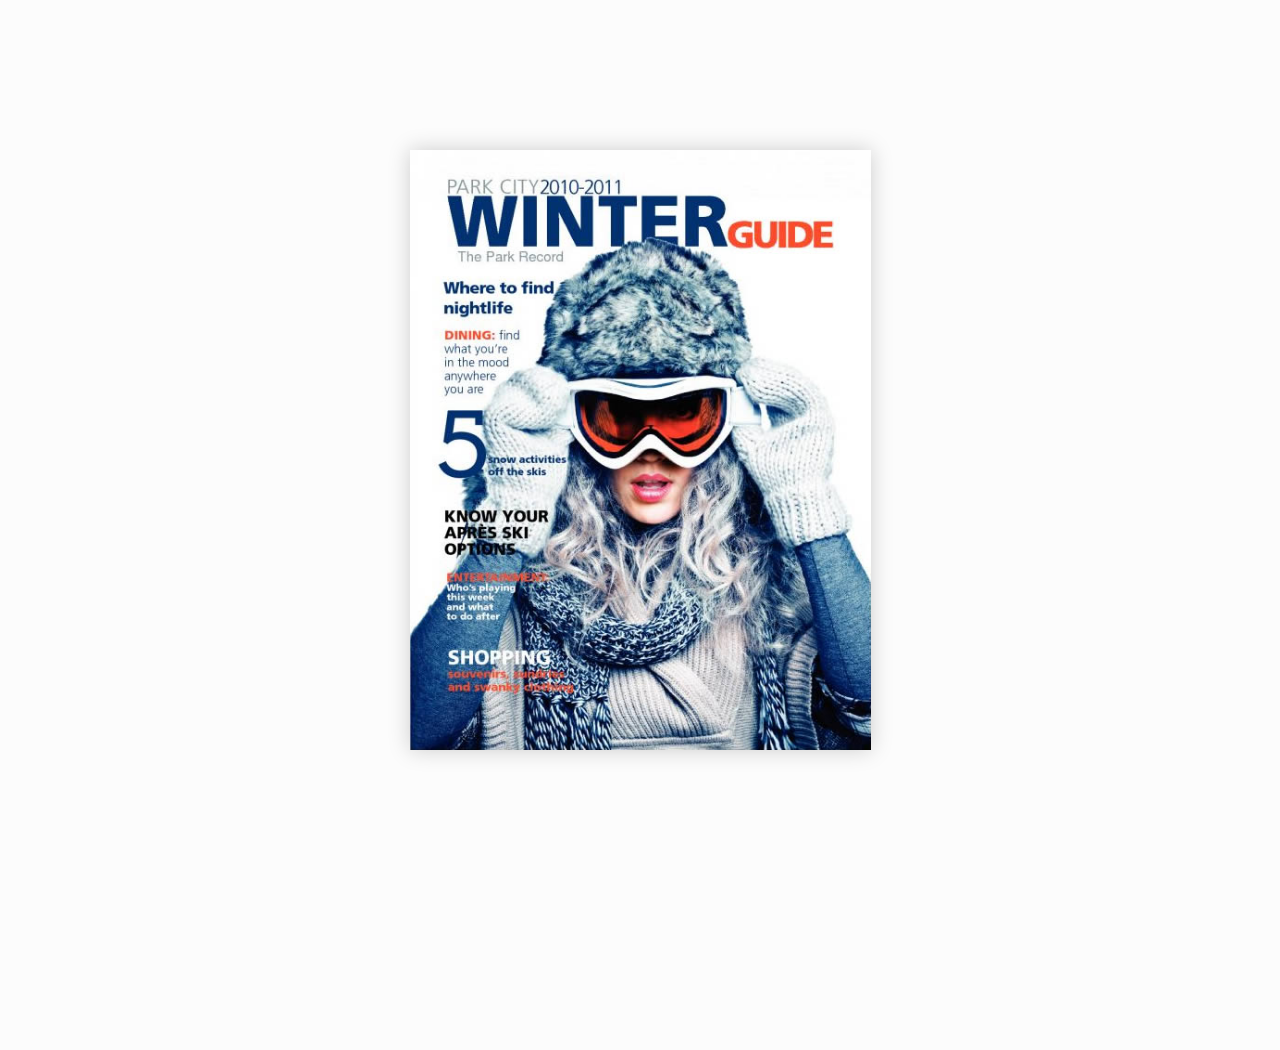
<file: turnjs4/samples/basic/index.html>
<!doctype html>
<!--[if lt IE 7 ]> <html lang="en" class="ie6"> <![endif]-->
<!--[if IE 7 ]>    <html lang="en" class="ie7"> <![endif]-->
<!--[if IE 8 ]>    <html lang="en" class="ie8"> <![endif]-->
<!--[if IE 9 ]>    <html lang="en" class="ie9"> <![endif]-->
<!--[if !IE]><!--> <html lang="en"> <!--<![endif]-->
<head>
<meta name="viewport" content="width = 1050, user-scalable = no" />
<script type="text/javascript" src="../../extras/jquery.min.1.7.js"></script>
<script type="text/javascript" src="../../extras/modernizr.2.5.3.min.js"></script>
</head>
<body>

<div class="flipbook-viewport">
	<div class="container">
		<div class="flipbook">
			<div style="background-image:url(pages/1.jpg)"></div>
			<div style="background-image:url(pages/2.jpg)"></div>
			<div style="background-image:url(pages/3.jpg)"></div>
			<div style="background-image:url(pages/4.jpg)"></div>
			<div style="background-image:url(pages/5.jpg)"></div>
			<div style="background-image:url(pages/6.jpg)"></div>
			<div style="background-image:url(pages/7.jpg)"></div>
			<div style="background-image:url(pages/8.jpg)"></div>
			<div style="background-image:url(pages/9.jpg)"></div>
			<div style="background-image:url(pages/10.jpg)"></div>
			<div style="background-image:url(pages/11.jpg)"></div>
			<div style="background-image:url(pages/12.jpg)"></div>
		</div>
	</div>
</div>


<script type="text/javascript">

function loadApp() {

	// Create the flipbook

	$('.flipbook').turn({
			// Width

			width:922,
			
			// Height

			height:600,

			// Elevation

			elevation: 50,
			
			// Enable gradients

			gradients: true,
			
			// Auto center this flipbook

			autoCenter: true

	});
}

// Load the HTML4 version if there's not CSS transform

yepnope({
	test : Modernizr.csstransforms,
	yep: ['../../lib/turn.js'],
	nope: ['../../lib/turn.html4.min.js'],
	both: ['css/basic.css'],
	complete: loadApp
});

</script>

</body>
</html>
</file>
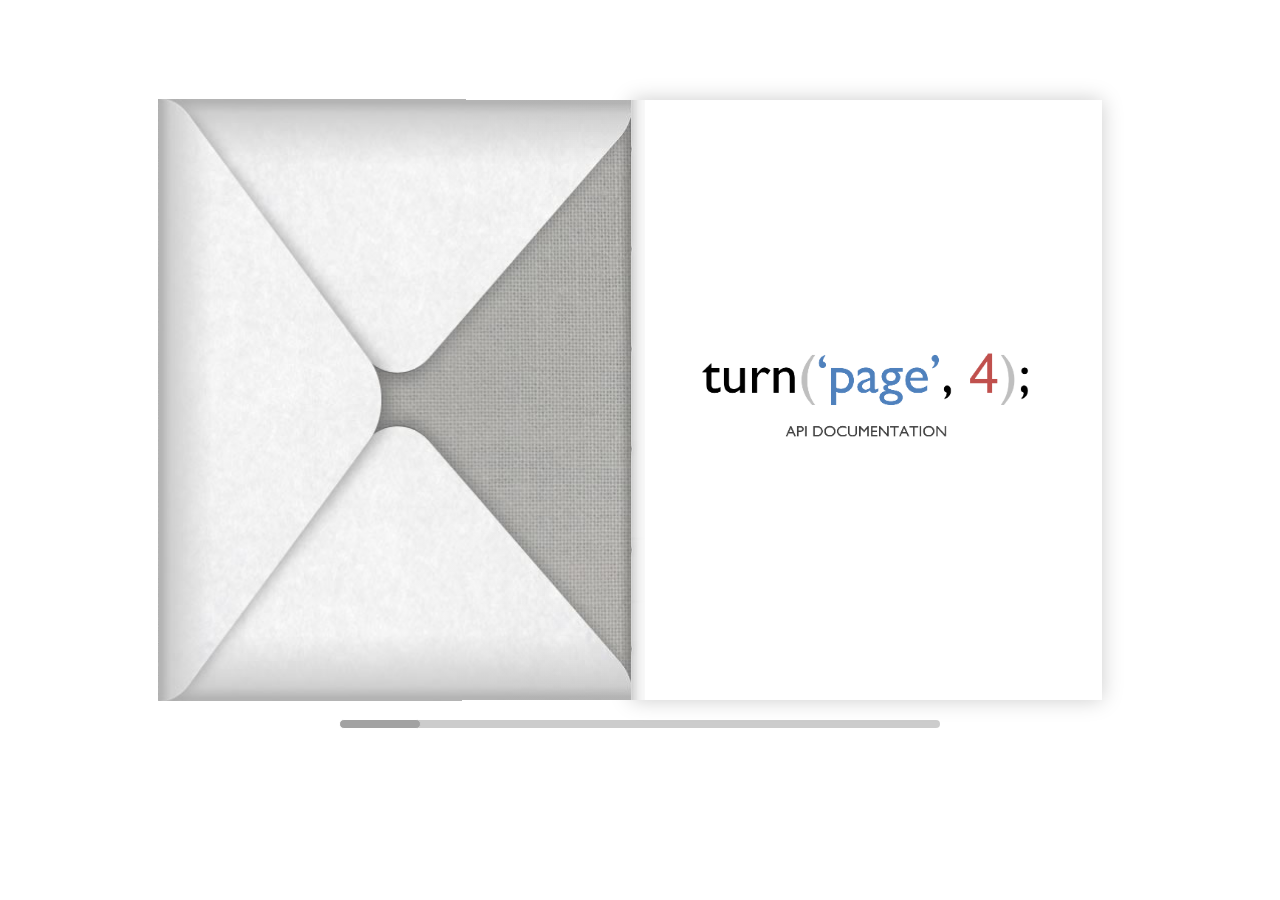
<file: turnjs4/samples/docs/index.html>
<!doctype html>
<!--[if lt IE 7 ]> <html lang="en" class="ie6"> <![endif]-->
<!--[if IE 7 ]>    <html lang="en" class="ie7"> <![endif]-->
<!--[if IE 8 ]>    <html lang="en" class="ie8"> <![endif]-->
<!--[if IE 9 ]>    <html lang="en" class="ie9"> <![endif]-->
<!--[if !IE]><!--> <html lang="en"> <!--<![endif]-->
<head>
<script type="text/javascript" src="../../extras/jquery.min.1.7.js"></script>
<script type="text/javascript" src="../../extras/jquery-ui-1.8.20.custom.min.js"></script>
<script type="text/javascript" src="../../extras/jquery.mousewheel.min.js"></script>
<script type="text/javascript" src="../../extras/modernizr.2.5.3.min.js"></script>
<script type="text/javascript" src="../../lib/hash.js"></script>

</head>
<body>

<div id="canvas">
	<div id="book-zoom">
		<div class="sample-docs">
			<div ignore="1" class="tabs"><div class="left">  </div> <div class="right"> </div></div>
			<div class="hard"></div>
			<div class="hard"></div>
			<div class="hard p29"></div>
			<div class="hard p30"></div>
		</div>
	</div>


	<div id="slider-bar" class="turnjs-slider">
		<div id="slider"></div>
	</div>
</div>


<script type="text/javascript">

function loadApp() {

	var flipbook = $('.sample-docs');

	// Check if the CSS was already loaded
	
	if (flipbook.width()==0 || flipbook.height()==0) {
		setTimeout(loadApp, 10);
		return;
	}

	// Mousewheel

	$('#book-zoom').mousewheel(function(event, delta, deltaX, deltaY) {

		var data = $(this).data(),
			step = 30,
			flipbook = $('.sample-docs'),
			actualPos = $('#slider').slider('value')*step;

		if (typeof(data.scrollX)==='undefined') {
			data.scrollX = actualPos;
			data.scrollPage = flipbook.turn('page');
		}

		data.scrollX = Math.min($( "#slider" ).slider('option', 'max')*step,
			Math.max(0, data.scrollX + deltaX));

		var actualView = Math.round(data.scrollX/step),
			page = Math.min(flipbook.turn('pages'), Math.max(1, actualView*2 - 2));

		if ($.inArray(data.scrollPage, flipbook.turn('view', page))==-1) {
			data.scrollPage = page;
			flipbook.turn('page', page);
		}

		if (data.scrollTimer)
			clearInterval(data.scrollTimer);
		
		data.scrollTimer = setTimeout(function(){
			data.scrollX = undefined;
			data.scrollPage = undefined;
			data.scrollTimer = undefined;
		}, 1000);

	});

	// Slider

	$( "#slider" ).slider({
		min: 1,
		max: 100,

		start: function(event, ui) {
			if (!window._thumbPreview) {
				_thumbPreview = $('<div />', {'class': 'thumbnail'}).html('<div></div>');
				setPreview(ui.value);
				_thumbPreview.appendTo($(ui.handle));
			} else
				setPreview(ui.value);

			moveBar(false);
		},

		slide: function(event, ui) {
			setPreview(ui.value);
		},

		stop: function() {
			if (window._thumbPreview)
				_thumbPreview.removeClass('show');
			
			$('.sample-docs').turn('page', Math.max(1, $(this).slider('value')*2 - 2));
		}
	});


	// URIs
	
	Hash.on('^page\/([0-9]*)$', {
		yep: function(path, parts) {
			var page = parts[1];

			if (page!==undefined) {
				if ($('.sample-docs').turn('is'))
					$('.sample-docs').turn('page', page);
			}

		},
		nop: function(path) {

			if ($('.sample-docs').turn('is'))
				$('.sample-docs').turn('page', 1);
		}
	});

	// Arrows

	$(document).keydown(function(e){

		var previous = 37, next = 39;

		switch (e.keyCode) {
			case previous:

				$('.sample-docs').turn('previous');

			break;
			case next:
				
				$('.sample-docs').turn('next');

			break;
		}

	});

	// Create the flipbook

	flipbook.turn({
		elevation: 50,
		acceleration: false,
		gradients: true,
		autoCenter: true,
		duration: 1000,
		pages: 30,
		when: {

		turning: function(e, page, view) {
			
			var book = $(this),
			currentPage = book.turn('page'),
			pages = book.turn('pages');
				
			if (currentPage>3 && currentPage<pages-3) {
				if (page==1) {
					book.turn('page', 2).turn('stop').turn('page', page);
					e.preventDefault();
					return;
				} else if (page==pages) {
					book.turn('page', pages-1).turn('stop').turn('page', page);
					e.preventDefault();
					return;
				}
			} else if (page>3 && page<pages-3) {
				if (currentPage==1) {
					book.turn('page', 2).turn('stop').turn('page', page);
					e.preventDefault();
					return;
				} else if (currentPage==pages) {
					book.turn('page', pages-1).turn('stop').turn('page', page);
					e.preventDefault();
					return;
				}
			}

			Hash.go('page/'+page).update();

			if (page==1 || page==pages)
				$('.sample-docs .tabs').hide();
			

		},

		turned: function(e, page, view) {

			var book = $(this);

			$('#slider').slider('value', getViewNumber(book, page));

			if (page!=1 && page!=book.turn('pages'))
				$('.sample-docs .tabs').fadeIn(500);
			else
				$('.sample-docs .tabs').hide();

			book.turn('center');
			updateTabs();

		},

		start: function(e, pageObj) {
	
			moveBar(true);

		},

		end: function(e, pageObj) {
		
			var book = $(this);

			setTimeout(function() {
				$('#slider').slider('value', getViewNumber(book));
			}, 1);

			moveBar(false);

		},

		missing: function (e, pages) {

			for (var i = 0; i < pages.length; i++)
				addPage(pages[i], $(this));

		}
	}
	}). turn('page', 2);


	$('#slider').slider('option', 'max', numberOfViews(flipbook));

	flipbook.addClass('animated');


	// Show canvas

	$('#canvas').css({visibility: 'visible'});
}

// Hide canvas

$('#canvas').css({visibility: 'hidden'});

yepnope({
	test: Modernizr.csstransforms,
	yep: ['../../lib/turn.min.js', 'css/jquery.ui.css'],
	nope: ['../../lib/turn.html4.min.js', 'css/jquery.ui.html4.css'],
	both: ['css/docs.css', 'js/docs.js'],
	complete: loadApp
});

</script>

</body>
</html>
</file>
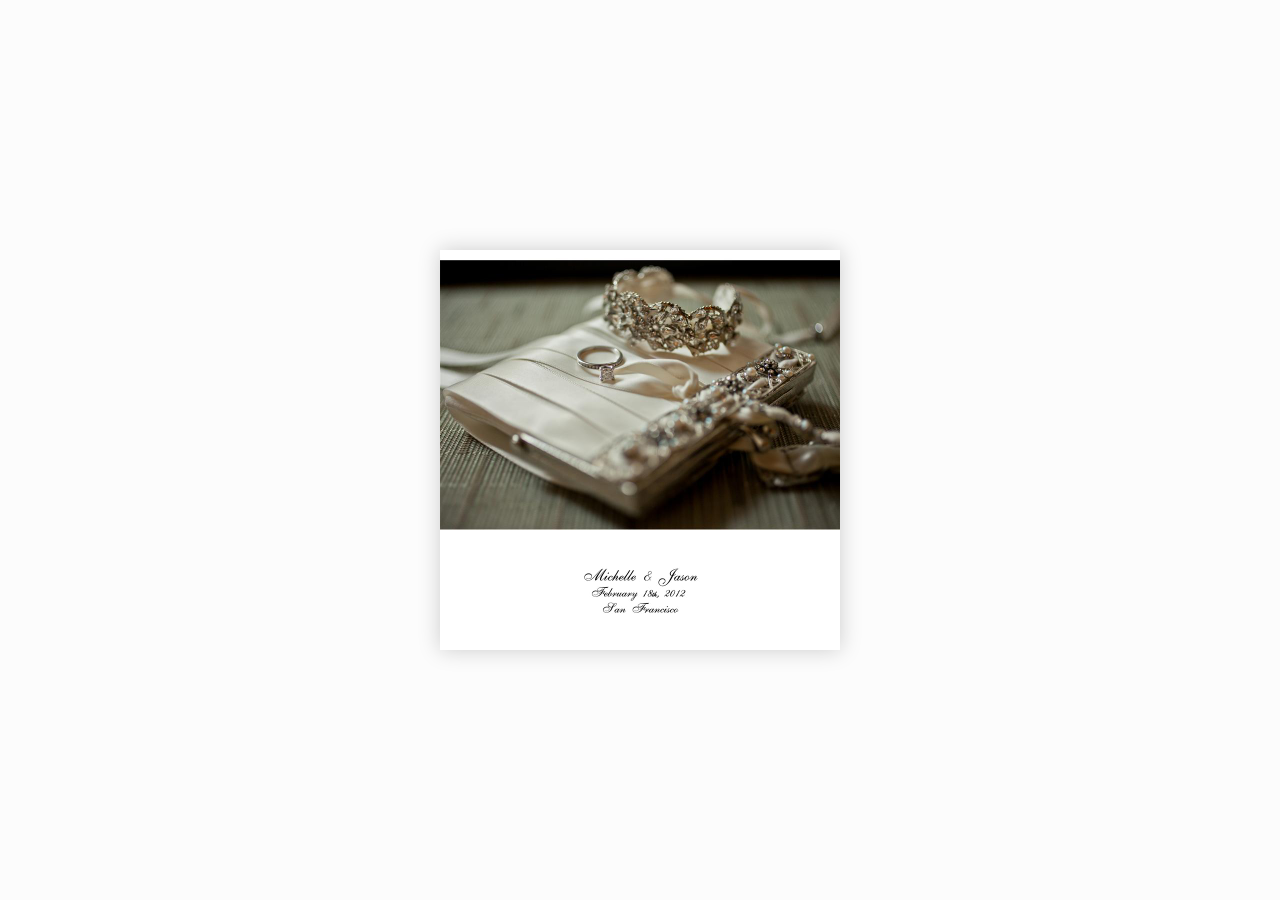
<file: turnjs4/samples/double-page/index.html>
<!doctype html>
<!--[if lt IE 7 ]> <html lang="en" class="ie6"> <![endif]-->
<!--[if IE 7 ]>    <html lang="en" class="ie7"> <![endif]-->
<!--[if IE 8 ]>    <html lang="en" class="ie8"> <![endif]-->
<!--[if IE 9 ]>    <html lang="en" class="ie9"> <![endif]-->
<!--[if !IE]><!--> <html lang="en"> <!--<![endif]-->
<head>
<meta name="viewport" content="width = 1050, user-scalable = no" />
<script type="text/javascript" src="../../extras/jquery.min.1.7.js"></script>
<script type="text/javascript" src="../../extras/modernizr.2.5.3.min.js"></script>
</head>
<body>

<div class="flipbook-viewport">
	<div class="container">
		<div class="flipbook">
			<div class="page" style="background-image:url(pages/1.jpg)"></div>
			<div class="double" style="background-image:url(pages/2.jpg)"></div>
			<div class="double" style="background-image:url(pages/3.jpg)"></div>
			<div class="double" style="background-image:url(pages/4.jpg)"></div>
			<div class="double" style="background-image:url(pages/5.jpg)"></div>
			<div class="double" style="background-image:url(pages/6.jpg)"></div>
			<div class="page" style="background-image:url(pages/7.jpg)"></div>
		</div>
	</div>
</div>


<script type="text/javascript">

function loadApp() {

	var flipbook = $('.flipbook');

 	// Check if the CSS was already loaded
	
	if (flipbook.width()==0 || flipbook.height()==0) {
		setTimeout(loadApp, 10);
		return;
	}

	$('.flipbook .double').scissor();

	// Create the flipbook

	$('.flipbook').turn({
			// Elevation

			elevation: 50,
			
			// Enable gradients

			gradients: true,
			
			// Auto center this flipbook

			autoCenter: true

	});
}

// Load the HTML4 version if there's not CSS transform

yepnope({
	test : Modernizr.csstransforms,
	yep: ['../../lib/turn.min.js'],
	nope: ['../../lib/turn.html4.min.js'],
	both: ['../../lib/scissor.min.js', 'css/double-page.css'],
	complete: loadApp
});

</script>

</body>
</html>
</file>
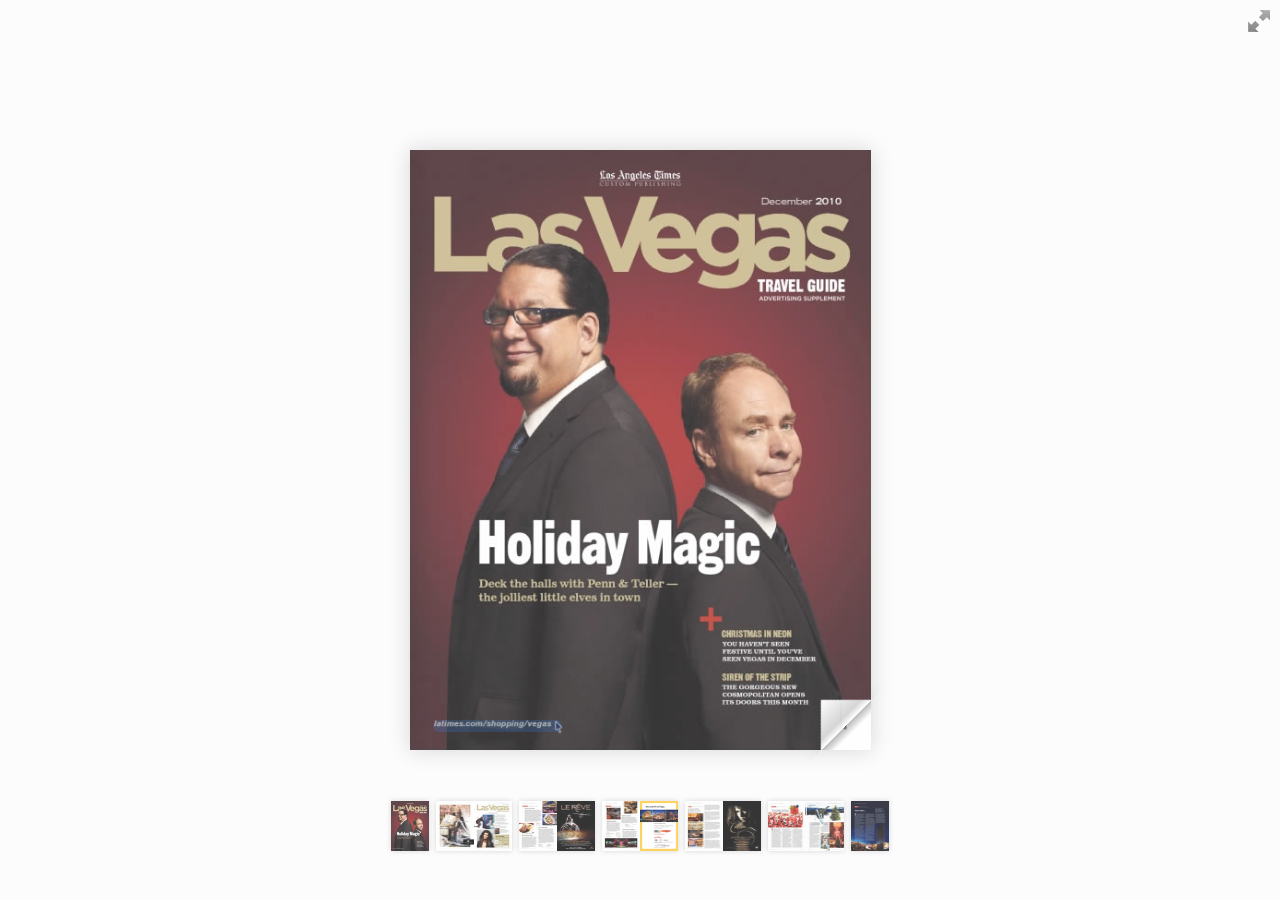
<file: turnjs4/samples/magazine/index.html>
<!doctype html>
<!--[if lt IE 7 ]> <html lang="en" class="ie6"> <![endif]-->
<!--[if IE 7 ]>    <html lang="en" class="ie7"> <![endif]-->
<!--[if IE 8 ]>    <html lang="en" class="ie8"> <![endif]-->
<!--[if IE 9 ]>    <html lang="en" class="ie9"> <![endif]-->
<!--[if !IE]><!--> <html lang="en"> <!--<![endif]-->
<head>
<title>Using turn.js and the new zoom feature</title>
<meta name="viewport" content="width = 1050, user-scalable = no" />
<script type="text/javascript" src="../../extras/jquery.min.1.7.js"></script>
<script type="text/javascript" src="../../extras/modernizr.2.5.3.min.js"></script>
<script type="text/javascript" src="../../lib/hash.js"></script>

</head>
<body>

<div id="canvas">

<div class="zoom-icon zoom-icon-in"></div>

<div class="magazine-viewport">
	<div class="container">
		<div class="magazine">
			<!-- Next button -->
			<div ignore="1" class="next-button"></div>
			<!-- Previous button -->
			<div ignore="1" class="previous-button"></div>
		</div>
	</div>
</div>

<!-- Thumbnails -->
<div class="thumbnails">
	<div>
		<ul>
			<li class="i">
				<img src="pages/1-thumb.jpg" width="76" height="100" class="page-1">
				<span>1</span>
			</li>
			<li class="d">
				<img src="pages/2-thumb.jpg" width="76" height="100" class="page-2">
				<img src="pages/3-thumb.jpg" width="76" height="100" class="page-3">
				<span>2-3</span>
			</li>
			<li class="d">
				<img src="pages/4-thumb.jpg" width="76" height="100" class="page-4">
				<img src="pages/5-thumb.jpg" width="76" height="100" class="page-5">
				<span>4-5</span>
			</li>
			<li class="d">
				<img src="pages/6-thumb.jpg" width="76" height="100" class="page-6">
				<img src="pages/7-thumb.jpg" width="76" height="100" class="page-7">
				<span>6-7</span>
			</li>
			<li class="d">
				<img src="pages/8-thumb.jpg" width="76" height="100" class="page-8">
				<img src="pages/9-thumb.jpg" width="76" height="100" class="page-9">
				<span>8-9</span>
			</li>
			<li class="d">
				<img src="pages/10-thumb.jpg" width="76" height="100" class="page-10">
				<img src="pages/11-thumb.jpg" width="76" height="100" class="page-11">
				<span>10-11</span>
			</li>
			<li class="i">
				<img src="pages/12-thumb.jpg" width="76" height="100" class="page-12">
				<span>12</span>
			</li>
		<ul>
	<div>	
</div>
</div>

<script type="text/javascript">

function loadApp() {

 	$('#canvas').fadeIn(1000);

 	var flipbook = $('.magazine');

 	// Check if the CSS was already loaded
	
	if (flipbook.width()==0 || flipbook.height()==0) {
		setTimeout(loadApp, 10);
		return;
	}
	
	// Create the flipbook

	flipbook.turn({
			
			// Magazine width

			width: 922,

			// Magazine height

			height: 600,

			// Duration in millisecond

			duration: 1000,

			// Hardware acceleration

			acceleration: !isChrome(),

			// Enables gradients

			gradients: true,
			
			// Auto center this flipbook

			autoCenter: true,

			// Elevation from the edge of the flipbook when turning a page

			elevation: 50,

			// The number of pages

			pages: 12,

			// Events

			when: {
				turning: function(event, page, view) {
					
					var book = $(this),
					currentPage = book.turn('page'),
					pages = book.turn('pages');
			
					// Update the current URI

					Hash.go('page/' + page).update();

					// Show and hide navigation buttons

					disableControls(page);
					

					$('.thumbnails .page-'+currentPage).
						parent().
						removeClass('current');

					$('.thumbnails .page-'+page).
						parent().
						addClass('current');



				},

				turned: function(event, page, view) {

					disableControls(page);

					$(this).turn('center');

					if (page==1) { 
						$(this).turn('peel', 'br');
					}

				},

				missing: function (event, pages) {

					// Add pages that aren't in the magazine

					for (var i = 0; i < pages.length; i++)
						addPage(pages[i], $(this));

				}
			}

	});

	// Zoom.js

	$('.magazine-viewport').zoom({
		flipbook: $('.magazine'),

		max: function() { 
			
			return largeMagazineWidth()/$('.magazine').width();

		}, 

		when: {

			swipeLeft: function() {

				$(this).zoom('flipbook').turn('next');

			},

			swipeRight: function() {
				
				$(this).zoom('flipbook').turn('previous');

			},

			resize: function(event, scale, page, pageElement) {

				if (scale==1)
					loadSmallPage(page, pageElement);
				else
					loadLargePage(page, pageElement);

			},

			zoomIn: function () {

				$('.thumbnails').hide();
				$('.made').hide();
				$('.magazine').removeClass('animated').addClass('zoom-in');
				$('.zoom-icon').removeClass('zoom-icon-in').addClass('zoom-icon-out');
				
				if (!window.escTip && !$.isTouch) {
					escTip = true;

					$('<div />', {'class': 'exit-message'}).
						html('<div>Press ESC to exit</div>').
							appendTo($('body')).
							delay(2000).
							animate({opacity:0}, 500, function() {
								$(this).remove();
							});
				}
			},

			zoomOut: function () {

				$('.exit-message').hide();
				$('.thumbnails').fadeIn();
				$('.made').fadeIn();
				$('.zoom-icon').removeClass('zoom-icon-out').addClass('zoom-icon-in');

				setTimeout(function(){
					$('.magazine').addClass('animated').removeClass('zoom-in');
					resizeViewport();
				}, 0);

			}
		}
	});

	// Zoom event

	if ($.isTouch)
		$('.magazine-viewport').bind('zoom.doubleTap', zoomTo);
	else
		$('.magazine-viewport').bind('zoom.tap', zoomTo);


	// Using arrow keys to turn the page

	$(document).keydown(function(e){

		var previous = 37, next = 39, esc = 27;

		switch (e.keyCode) {
			case previous:

				// left arrow
				$('.magazine').turn('previous');
				e.preventDefault();

			break;
			case next:

				//right arrow
				$('.magazine').turn('next');
				e.preventDefault();

			break;
			case esc:
				
				$('.magazine-viewport').zoom('zoomOut');	
				e.preventDefault();

			break;
		}
	});

	// URIs - Format #/page/1 

	Hash.on('^page\/([0-9]*)$', {
		yep: function(path, parts) {
			var page = parts[1];

			if (page!==undefined) {
				if ($('.magazine').turn('is'))
					$('.magazine').turn('page', page);
			}

		},
		nop: function(path) {

			if ($('.magazine').turn('is'))
				$('.magazine').turn('page', 1);
		}
	});


	$(window).resize(function() {
		resizeViewport();
	}).bind('orientationchange', function() {
		resizeViewport();
	});

	// Events for thumbnails

	$('.thumbnails').click(function(event) {
		
		var page;

		if (event.target && (page=/page-([0-9]+)/.exec($(event.target).attr('class'))) ) {
		
			$('.magazine').turn('page', page[1]);
		}
	});

	$('.thumbnails li').
		bind($.mouseEvents.over, function() {
			
			$(this).addClass('thumb-hover');

		}).bind($.mouseEvents.out, function() {
			
			$(this).removeClass('thumb-hover');

		});

	if ($.isTouch) {
	
		$('.thumbnails').
			addClass('thumbanils-touch').
			bind($.mouseEvents.move, function(event) {
				event.preventDefault();
			});

	} else {

		$('.thumbnails ul').mouseover(function() {

			$('.thumbnails').addClass('thumbnails-hover');

		}).mousedown(function() {

			return false;

		}).mouseout(function() {

			$('.thumbnails').removeClass('thumbnails-hover');

		});

	}


	// Regions

	if ($.isTouch) {
		$('.magazine').bind('touchstart', regionClick);
	} else {
		$('.magazine').click(regionClick);
	}

	// Events for the next button

	$('.next-button').bind($.mouseEvents.over, function() {
		
		$(this).addClass('next-button-hover');

	}).bind($.mouseEvents.out, function() {
		
		$(this).removeClass('next-button-hover');

	}).bind($.mouseEvents.down, function() {
		
		$(this).addClass('next-button-down');

	}).bind($.mouseEvents.up, function() {
		
		$(this).removeClass('next-button-down');

	}).click(function() {
		
		$('.magazine').turn('next');

	});

	// Events for the next button
	
	$('.previous-button').bind($.mouseEvents.over, function() {
		
		$(this).addClass('previous-button-hover');

	}).bind($.mouseEvents.out, function() {
		
		$(this).removeClass('previous-button-hover');

	}).bind($.mouseEvents.down, function() {
		
		$(this).addClass('previous-button-down');

	}).bind($.mouseEvents.up, function() {
		
		$(this).removeClass('previous-button-down');

	}).click(function() {
		
		$('.magazine').turn('previous');

	});


	resizeViewport();

	$('.magazine').addClass('animated');

}

// Zoom icon

 $('.zoom-icon').bind('mouseover', function() { 
 	
 	if ($(this).hasClass('zoom-icon-in'))
 		$(this).addClass('zoom-icon-in-hover');

 	if ($(this).hasClass('zoom-icon-out'))
 		$(this).addClass('zoom-icon-out-hover');
 
 }).bind('mouseout', function() { 
 	
 	 if ($(this).hasClass('zoom-icon-in'))
 		$(this).removeClass('zoom-icon-in-hover');
 	
 	if ($(this).hasClass('zoom-icon-out'))
 		$(this).removeClass('zoom-icon-out-hover');

 }).bind('click', function() {

 	if ($(this).hasClass('zoom-icon-in'))
 		$('.magazine-viewport').zoom('zoomIn');
 	else if ($(this).hasClass('zoom-icon-out'))	
		$('.magazine-viewport').zoom('zoomOut');

 });

 $('#canvas').hide();


// Load the HTML4 version if there's not CSS transform

yepnope({
	test : Modernizr.csstransforms,
	yep: ['../../lib/turn.js'],
	nope: ['../../lib/turn.html4.min.js'],
	both: ['../../lib/zoom.min.js', 'js/magazine.js', 'css/magazine.css'],
	complete: loadApp
});

</script>

</body>
</html>
</file>
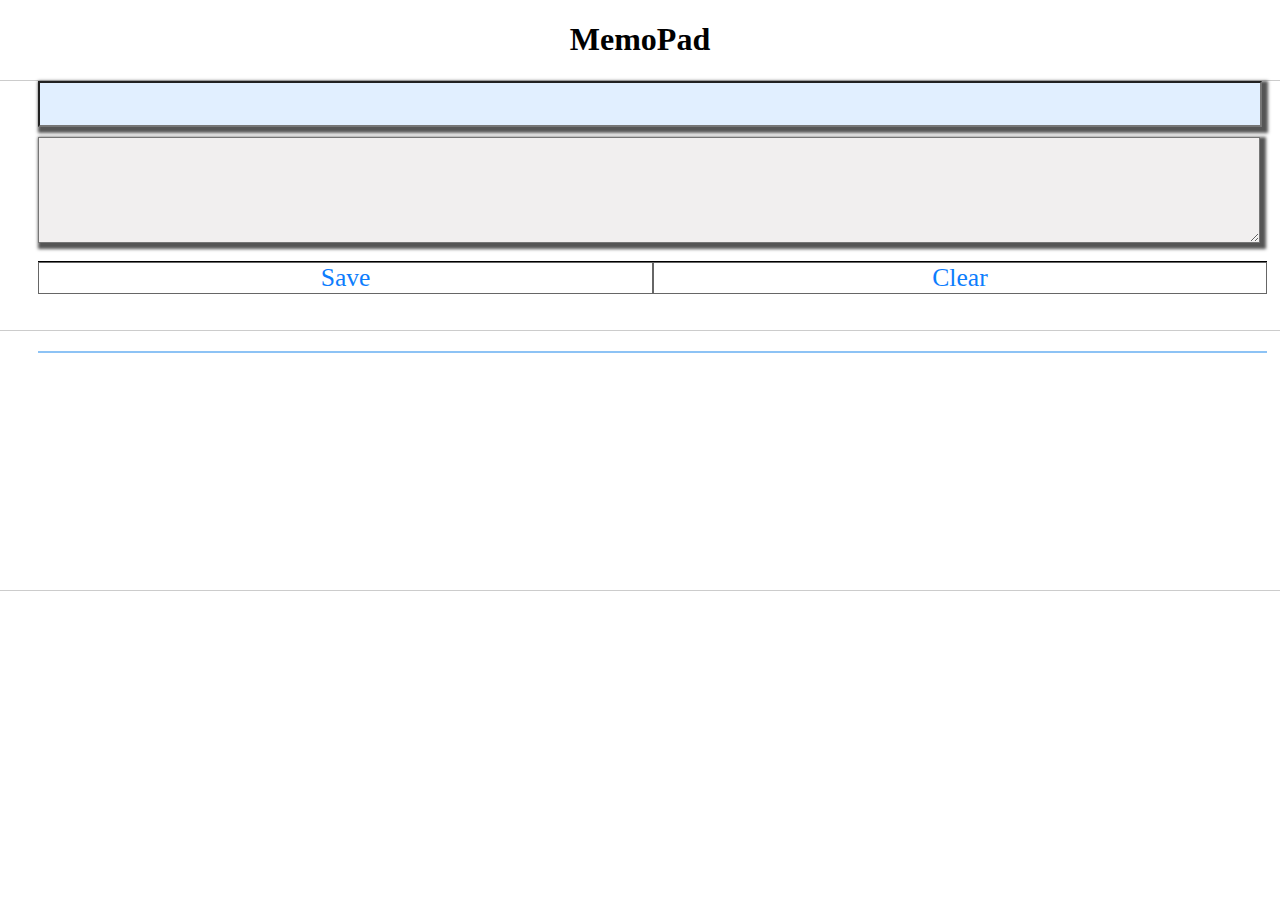
<file: index_complete.html>
<!DOCTYPE html>
<html>
<head>
<meta charset="UTF-8">
<title>myMemoPad</title>
<script src="js/jquery-2.1.3.min.js"></script>
<link rel="stylesheet" href="css/sample.css">
</head>
<body>
<header>
<h1>MemoPad</h1>
</header>
<main>
    <input type="text" id="key">
    <textarea id="memo"></textarea>
    <ul>
        <li id="save">Save</li>
        <li id="clear">Clear</li>
    </ul>
    <!--　透明箱　-->
    <p class="btn">
        <a href="./index.html">sec</a>
    </p>
</main>
<table id="list">
<!-- ここに追加データが挿入される -->
</table>
<script>

//1.Save クリックイベント
$("#save").on("click",function(){
    const key = $("#key").val();
    const value = $("#memo").val();
    localStorage.setItem(key,value);
    const html = '<tr><th>'+key+'</th><td>'+value+'</td></tr>';
    $("#list").append(html);
});

//2.clear クリックイベント
$("#clear").on("click",function(){
    localStorage.clear();
    $("#list").empty();
});

//3.ページ読み込み：保存データ取得表示
for(let i=0; i<localStorage.length; i++){
    const key   = localStorage.key(i);
    const value = localStorage.getItem(key);
    const html = '<tr><th>'+key+'</th><td>'+value+'</td></tr>';
    $("#list").append(html);
}

</script>
<footer><small>G's</small></footer>
</body>
</html>
</file>
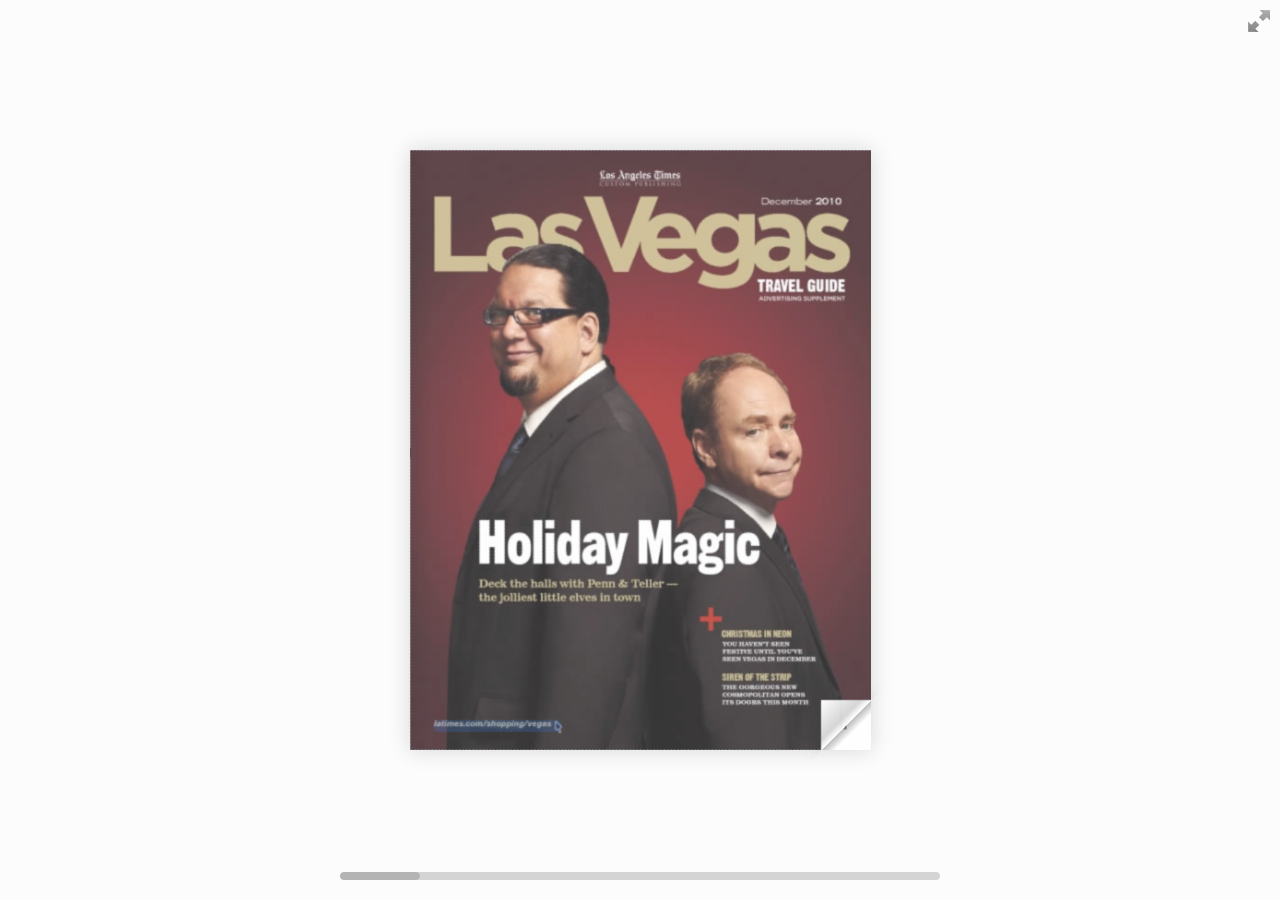
<file: turnjs4/samples/magazine/slider.html>
<!doctype html>
<html lang="en">
<head>
<title>Using turn.js and the new zoom feature</title>
<meta name="viewport" content="width = 1050, user-scalable = no" />
<link rel="icon" type="image/png" href="../../pics/favicon.png" />
<script type="text/javascript" src="../../extras/jquery.min.1.7.js"></script>
<script type="text/javascript" src="../../extras/jquery-ui-1.8.20.custom.min.js"></script>
<script type="text/javascript" src="../../extras/modernizr.2.5.3.min.js"></script>
<script type="text/javascript" src="../../lib/hash.js"></script>
</head>
<body>

<div id="canvas">

<div class="zoom-icon zoom-icon-in"></div>

<div class="magazine-viewport">
	<div class="container">
		<div class="magazine">
			<!-- Next button -->
			<div ignore="1" class="next-button"></div>
			<!-- Previous button -->
			<div ignore="1" class="previous-button"></div>
		</div>
	</div>
	<div class="bottom">
		<div id="slider-bar" class="turnjs-slider">
			<div id="slider"></div>
		</div>
	</div>
</div>

<script type="text/javascript">

function loadApp() {

 	$('#canvas').fadeIn(1000);

 	var flipbook = $('.magazine');

 	// Check if the CSS was already loaded
	
	if (flipbook.width()==0 || flipbook.height()==0) {
		setTimeout(loadApp, 10);
		return;
	}
	
	// Create the flipbook

	flipbook.turn({
			
			// Magazine width

			width: 922,

			// Magazine height

			height: 600,

			// Duration in millisecond

			duration: 1000,

			// Enables gradients

			gradients: true,
			
			// Auto center this flipbook

			autoCenter: true,

			// Elevation from the edge of the flipbook when turning a page

			elevation: 50,

			// The number of pages

			pages: 12,

			// Events

			when: {
				turning: function(event, page, view) {
					
					var book = $(this),
					currentPage = book.turn('page'),
					pages = book.turn('pages');
			
					// Update the current URI

					Hash.go('page/' + page).update();

					// Show and hide navigation buttons

					disableControls(page);

				},

				turned: function(event, page, view) {

					disableControls(page);

					$(this).turn('center');

					$('#slider').slider('value', getViewNumber($(this), page));

					if (page==1) { 
						$(this).turn('peel', 'br');
					}

				},

				missing: function (event, pages) {

					// Add pages that aren't in the magazine

					for (var i = 0; i < pages.length; i++)
						addPage(pages[i], $(this));

				}
			}

	});

	// Zoom.js

	$('.magazine-viewport').zoom({
		flipbook: $('.magazine'),

		max: function() { 
			
			return largeMagazineWidth()/$('.magazine').width();

		}, 

		when: {
			swipeLeft: function() {

				$(this).zoom('flipbook').turn('next');

			},

			swipeRight: function() {
				
				$(this).zoom('flipbook').turn('previous');

			},

			resize: function(event, scale, page, pageElement) {

				if (scale==1)
					loadSmallPage(page, pageElement);
				else
					loadLargePage(page, pageElement);

			},

			zoomIn: function () {

				$('#slider-bar').hide();
				$('.made').hide();
				$('.magazine').removeClass('animated').addClass('zoom-in');
				$('.zoom-icon').removeClass('zoom-icon-in').addClass('zoom-icon-out');
				
				if (!window.escTip && !$.isTouch) {
					escTip = true;

					$('<div />', {'class': 'exit-message'}).
						html('<div>Press ESC to exit</div>').
							appendTo($('body')).
							delay(2000).
							animate({opacity:0}, 500, function() {
								$(this).remove();
							});
				}
			},

			zoomOut: function () {

				$('#slider-bar').fadeIn();
				$('.exit-message').hide();
				$('.made').fadeIn();
				$('.zoom-icon').removeClass('zoom-icon-out').addClass('zoom-icon-in');

				setTimeout(function(){
					$('.magazine').addClass('animated').removeClass('zoom-in');
					resizeViewport();
				}, 0);

			}
		}
	});

	// Zoom event

	if ($.isTouch)
		$('.magazine-viewport').bind('zoom.doubleTap', zoomTo);
	else
		$('.magazine-viewport').bind('zoom.tap', zoomTo);


	// Using arrow keys to turn the page

	$(document).keydown(function(e){

		var previous = 37, next = 39, esc = 27;

		switch (e.keyCode) {
			case previous:

				// left arrow
				$('.magazine').turn('previous');
				e.preventDefault();

			break;
			case next:

				//right arrow
				$('.magazine').turn('next');
				e.preventDefault();

			break;
			case esc:
				
				$('.magazine-viewport').zoom('zoomOut');	
				e.preventDefault();

			break;
		}
	});

	// URIs - Format #/page/1 

	Hash.on('^page\/([0-9]*)$', {
		yep: function(path, parts) {
			var page = parts[1];

			if (page!==undefined) {
				if ($('.magazine').turn('is'))
					$('.magazine').turn('page', page);
			}

		},
		nop: function(path) {

			if ($('.magazine').turn('is'))
				$('.magazine').turn('page', 1);
		}
	});


	$(window).resize(function() {
		resizeViewport();
	}).bind('orientationchange', function() {
		resizeViewport();
	});

	// Regions

	if ($.isTouch) {
		$('.magazine').bind('touchstart', regionClick);
	} else {
		$('.magazine').click(regionClick);
	}

	// Events for the next button

	$('.next-button').bind($.mouseEvents.over, function() {
		
		$(this).addClass('next-button-hover');

	}).bind($.mouseEvents.out, function() {
		
		$(this).removeClass('next-button-hover');

	}).bind($.mouseEvents.down, function() {
		
		$(this).addClass('next-button-down');

	}).bind($.mouseEvents.up, function() {
		
		$(this).removeClass('next-button-down');

	}).click(function() {
		
		$('.magazine').turn('next');

	});

	// Events for the next button
	
	$('.previous-button').bind($.mouseEvents.over, function() {
		
		$(this).addClass('previous-button-hover');

	}).bind($.mouseEvents.out, function() {
		
		$(this).removeClass('previous-button-hover');

	}).bind($.mouseEvents.down, function() {
		
		$(this).addClass('previous-button-down');

	}).bind($.mouseEvents.up, function() {
		
		$(this).removeClass('previous-button-down');

	}).click(function() {
		
		$('.magazine').turn('previous');

	});


	// Slider

	$( "#slider" ).slider({
		min: 1,
		max: numberOfViews(flipbook),

		start: function(event, ui) {

			if (!window._thumbPreview) {
				_thumbPreview = $('<div />', {'class': 'thumbnail'}).html('<div></div>');
				setPreview(ui.value);
				_thumbPreview.appendTo($(ui.handle));
			} else
				setPreview(ui.value);

			moveBar(false);

		},

		slide: function(event, ui) {

			setPreview(ui.value);

		},

		stop: function() {

			if (window._thumbPreview)
				_thumbPreview.removeClass('show');
			
			$('.magazine').turn('page', Math.max(1, $(this).slider('value')*2 - 2));

		}
	});

	resizeViewport();

	$('.magazine').addClass('animated');

}

// Zoom icon

 $('.zoom-icon').bind('mouseover', function() { 
 	
 	if ($(this).hasClass('zoom-icon-in'))
 		$(this).addClass('zoom-icon-in-hover');

 	if ($(this).hasClass('zoom-icon-out'))
 		$(this).addClass('zoom-icon-out-hover');
 
 }).bind('mouseout', function() { 
 	
 	 if ($(this).hasClass('zoom-icon-in'))
 		$(this).removeClass('zoom-icon-in-hover');
 	
 	if ($(this).hasClass('zoom-icon-out'))
 		$(this).removeClass('zoom-icon-out-hover');

 }).bind('click', function() {

 	if ($(this).hasClass('zoom-icon-in'))
 		$('.magazine-viewport').zoom('zoomIn');
 	else if ($(this).hasClass('zoom-icon-out'))	
		$('.magazine-viewport').zoom('zoomOut');

 });

 $('#canvas').hide();


// Load the HTML4 version if there's not CSS transform

yepnope({
	test : Modernizr.csstransforms,
	yep: ['../../lib/turn.min.js'],
	nope: ['../../lib/turn.html4.min.js', 'css/jquery.ui.html4.css'],
	both: ['../../lib/zoom.min.js', 'css/jquery.ui.css', 'js/magazine.js', 'css/magazine.css'],
	complete: loadApp
});

</script>

</body>
</html>
</file>
<file: css/sample.css>
body {
  margin: 0;
  padding: 0;
  text-align: left;
  font-size: 32px;
  width: 100%;
}
header {
  background-color: #fff;
  border-bottom: 1px solid #ccc;
  text-align: center;
}
h1 {
  font-size: 100%;
}
main {
  width: 100%;
  display: block;
  border-bottom: 1px solid #ccc;
  position: relative;
}
footer {
  background-color: #fff;
  border-bottom: 1px solid #ccc;
  text-align: center;
}
p {
  font-size: 200%;
  text-align: center;
  border-bottom: 1px solid #fff;
  height: 200px;
}
ul {
  padding: 0;
  border-top: 1px solid #000000;
  display: table; /* 定義 */
  table-layout: fixed;
  width: 96%;
  font-size: 80%;
  margin: 0 3%;
  text-align: center;
}
li {
  list-style-type: none;
  border: 1px solid #666;
  background-color: #fff;
  display: table-cell; /* 定義 */
  cursor: pointer;
  color: #0d7dfd;
}
li:hover {
  background: #0d7dfd;
  color: #fff;
}
textarea {
  margin: 10px 3%;
  width: 95%;
  height: 100px;
  font-size: 80%;
  box-shadow: 3px 3px 3px 3px #555;
  background-color: rgb(241, 239, 239);
}
#key {
  margin: 0 3%;
  width: 95%;
  font-size: 80%;
  background-color: #e1efff;
  box-shadow: 3px 3px 3px 3px #555;
}
table {
  margin: 20px 3%;
  border: 1px solid #8dc3f5;
  width: 96%;
}
th {
  width: 30%;
  font-size: 24px;
  background-color: #d0e7fc;
  border-bottom: 1px solid #8dc3f5;
}
td {
  font-size: 16px;
  background-color: rgb(241, 239, 239);
  border-bottom: 1px solid #8dc3f5;
}
input {
  margin: 10px 3%;
  width: 95%;
  height: 40px;
  font-size: 80%;
}

.btn {
  font-size: 10px;
  opacity: 0;
  margin-left:auto;
  width:15px;
  height: 15px;
  display: block;
}

/* フッター */
footer{
  padding: 30px 30px;
  color: #FFFFFF ;
  margin-top: 140px;
}
</file>
